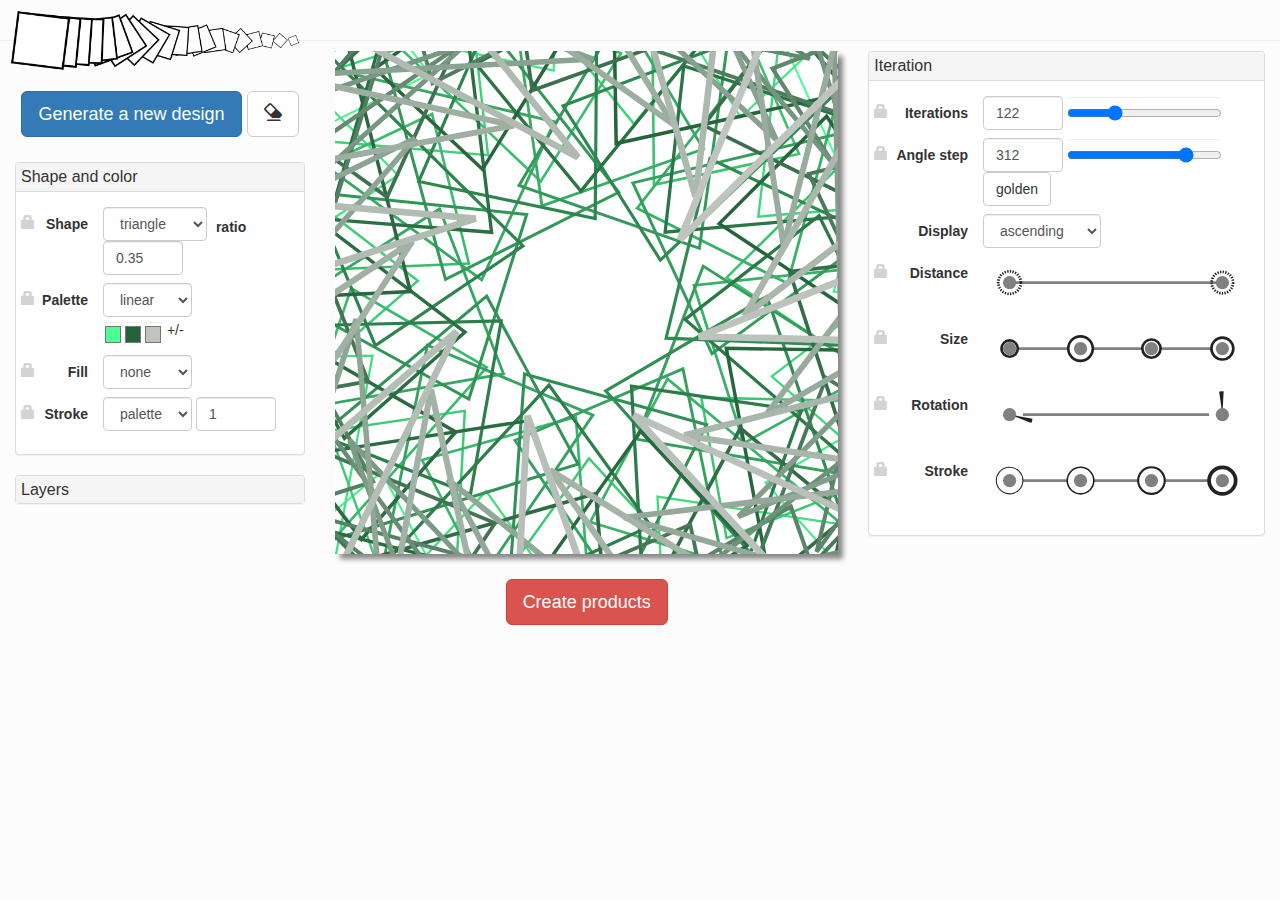
<file: index.html>
<!doctype html>
<html ng-app="iterograph">
<head>
    <title>Iterograph creator</title>
    <meta name="description" content="Design and create products"/>
    <meta charset="UTF-8">
    <meta http-equiv="Content-Language" content="en" />

    <link rel="icon" type="image/png" href="favicon.png" />

    <link rel='stylesheet' href='css/bootstrap.min.css'>
    <link rel='stylesheet' href='css/main.css'>

    <script src="js/lib/angular.min.js"></script>
    <script src="js/lib/angular-route.min.js"></script>
    <script src="js/lib/angular-animate.min.js"></script>
    <script src="js/lib/ui-bootstrap-tpls-1.1.0.min.js"></script>
    <script src="js/lib/d3.v3.min.js"></script>
    <script src="js/lib/d3.tip.js"></script>
    <script src="js/lib/steganography.js"></script>

    <script src="js/main.js"></script>
    <script src="js/settingsService.js"></script>
    <script src="js/boardDirective.js"></script>
    <script src="js/modals.js"></script>

</head>
<body>

    <div ng-view></div>

</body>
</html>
</file>
<file: css/main.css>
/*
    Page
*/

body {
    background : #FCFCFC;
}

#header {
    display: block;
    padding: 20px 20px;
    font-weight: bold;
    /*color: #fff;*/
    /*text-align: center;*/
    /*background-color: #0275d8;*/
    /*background-color: #F5F5F5;*/
    /*border-bottom : 2px solid #333;*/
    border-bottom : 1px solid #EEE;
    color: #333;
}

#board-div svg {
    background: white;
}

#discover-button {
  margin-top : 20px;
}
/*
    Settings editor
*/

#settings-title {
    margin-top: 0;
    margin-bottom: 5px;
}

.panel-heading {
    padding : 5px 5px;
}

.panel-title {
    /*font-weight : bold;*/
}

div[scale-input] .point:hover {
    cursor: pointer;
}

.control-label {

    padding-left: 5px;
    padding-right: 0px;

}

.form-group {
  margin-bottom : 8px;
}

.glyphicon-lock {
    color : lightgrey;
}

.glyphicon-lock.locked {
    color : inherit;
}

#toolbar .btn{
  width : 50px;
  height : 50px;
  font-size: 25px;
  padding: 6px
}

#toolbar .btn .glyphicon{
  margin-top : 5px;
}

#layer-list li.active a {
/*  background-color: #EEE;
  border-color: #EEE;
  color: #337ab7;*/
}

.shadowed {
  box-shadow: 2px 2px 2px #888;
}

.clickable:hover {
  cursor: pointer;
  font-weight: bold;
}

#palette-colors input {
    width:20px;
    height:25px;
    padding:0;
    border:0;
    margin-top:5px;
}

#remove-layer-button {
  position:absolute;
  right:10px;
  color:#ccc;
}

#remove-layer-button:hover {
  cursor: pointer;
  color:#333;
}

/* Board*/

#board-div svg {
    box-shadow: 5px 5px 5px #888;
}

/* Gallery */

#collection-container img {
    box-shadow: 5px 5px 5px #888;
    margin:10px;
}

/*
    Scale input axes
*/

/*path.line {
  fill: none;
  stroke: #666;
  stroke-width: 1.5px;
}

path.area {
  fill: #e7e7e7;
}
*/
.axis {
  shape-rendering: crispEdges;
}

.y.axis text {
  display : none;
}

.x.axis text {
  font-size: 8px;
  /*font-weight: 700;*/
}

.x.axis .minor {
  stroke-opacity: .5;
}

.x.axis line,
.x.axis path {
  /*display: none;*/
  fill: none;
  stroke: #DDD;
}

.y.axis line,
.y.axis path {
  display : none;
}

.scale-info {
  font-size: 8px;
  fill: #888;

  visibility: hidden;
}
</file>
